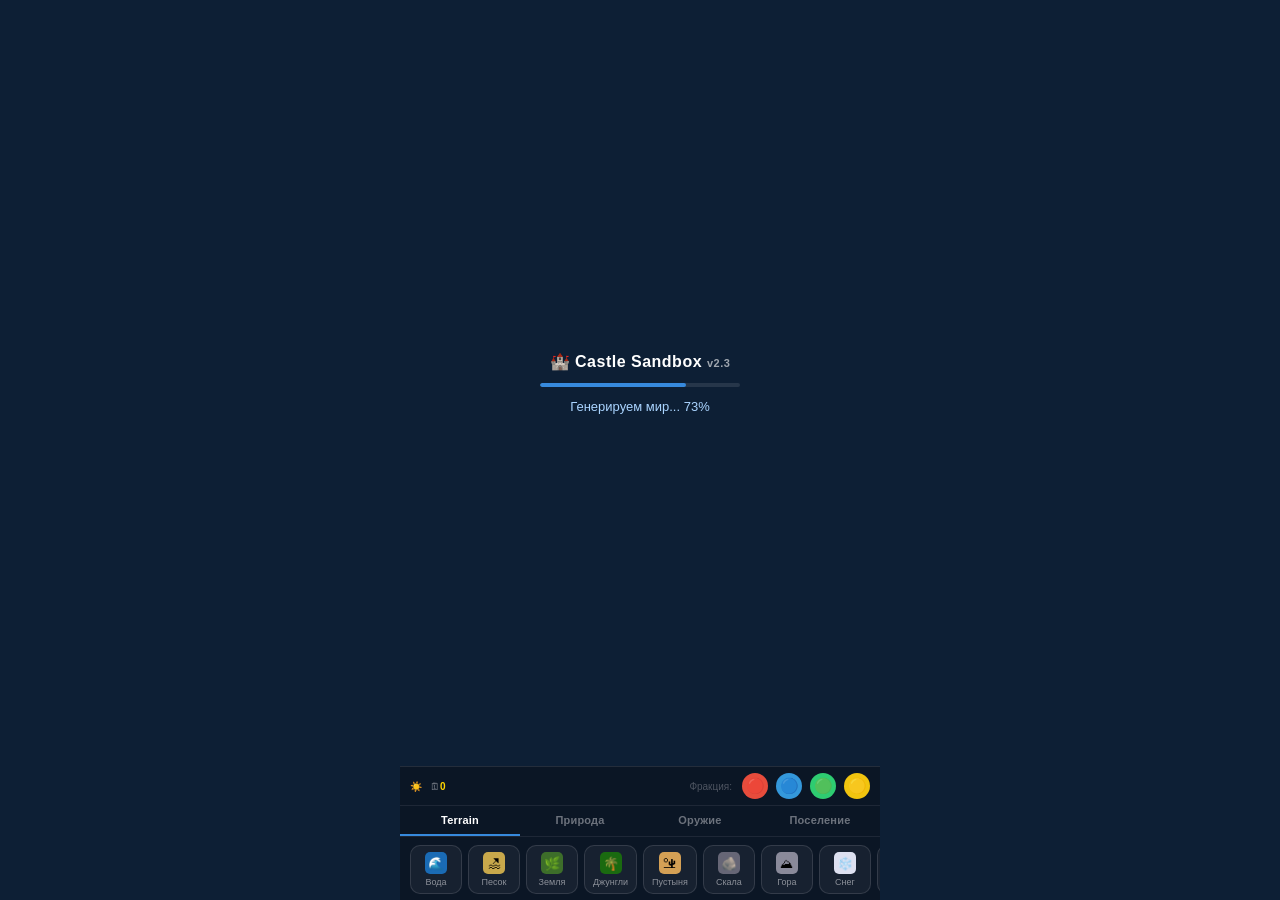
<file: index.html>
<!DOCTYPE html>
<html lang="ru">
<head>
<meta charset="UTF-8">
<meta name="viewport" content="width=device-width, initial-scale=1.0, maximum-scale=1.0, user-scalable=no">
<meta name="mobile-web-app-capable" content="yes">
<meta name="apple-mobile-web-app-capable" content="yes">
<meta name="apple-mobile-web-app-status-bar-style" content="black-translucent">
<title>Castle Sandbox v2.3</title>
<script>
window.Telegram={WebApp:{ready:function(){},expand:function(){},setHeaderColor:function(){},setBackgroundColor:function(){}}};
</script>
<link rel="stylesheet" href="css/style.css">
</head>
<body>
<div id="app">
  <div id="cw">
    <canvas id="gc"></canvas>
    <div id="loading">
      <div id="loading-title">🏰 Castle Sandbox <span style="font-size:11px;opacity:0.6">v2.3</span></div>
      <div id="loading-bar-wrap"><div id="loading-bar"></div></div>
      <div id="loading-pct">Генерируем мир... 0%</div>
    </div>

    <div id="topbar">
      <div id="map-btns">
        <button class="tbtn" onclick="resetWorld()" title="Новый мир">🌍</button>
        <button class="tbtn" onclick="loadEurope()" title="Карта Европы">🗺</button>
        <button class="tbtn" id="speed-btn" onclick="cycleSpeed()" title="Скорость">▶️</button>
        <button class="tbtn" onclick="declareWarAll()" title="Война всем">⚔️</button>
        <button class="tbtn" onclick="saveGame()" title="Сохранить">💾</button>
        <button class="tbtn" onclick="loadGame()" title="Загрузить">📂</button>
      </div>
      <div id="stats">
        🔴<b id="sr">0</b> 🔵<b id="sbl">0</b> 🟢<b id="sg">0</b> 🟡<b id="sy">0</b><br>
        🪵<b id="res-wood">0</b> 🪨<b id="res-stone">0</b> ⚙️<b id="res-iron">0</b><br>
        ⚔️<b id="res-knights">0</b>/10 🌙<b id="day-time">День</b>
      </div>
    </div>

    <div id="elog"></div>
    <div id="zoom-indicator"></div>
    <div id="hint"></div>

    <div id="minimap-wrap">
      <canvas id="minimap" width="120" height="90"></canvas>
    </div>

    <div id="victory-overlay">
      <div id="victory-text">🏆 ПОБЕДА!</div>
      <div id="victory-sub">Все замки покорены</div>
      <button onclick="resetWorld()">🌍 Новая игра</button>
    </div>

    <!-- Castle info panel (tap on castle) -->
    <div id="castle-panel">
      <div id="cp-header">
        <span id="cp-title">🏰 Замок</span>
        <button id="cp-close" onclick="closeCastlePanel()">✕</button>
      </div>
      <div id="cp-rows"></div>
    </div>
  </div>

  <div id="bot">
    <!-- Faction selector + day/weather — lives outside #cw, no touch interference -->
    <div id="faction-bar">
      <b id="weather-icon">☀️</b>
      <span>🗓<b id="day-count">0</b></span>
      <span style="flex:1"></span>
      <span class="flabel">Фракция:</span>
      <div class="fbtn" data-team="red" style="background:#e74c3c" onclick="setPlayerTeam('red')" title="Красные">🔴</div>
      <div class="fbtn" data-team="blue" style="background:#3498db" onclick="setPlayerTeam('blue')" title="Синие">🔵</div>
      <div class="fbtn" data-team="green" style="background:#2ecc71" onclick="setPlayerTeam('green')" title="Зелёные">🟢</div>
      <div class="fbtn" data-team="gold" style="background:#f1c40f" onclick="setPlayerTeam('gold')" title="Золотые">🟡</div>
    </div>
    <div class="tabs">
      <div class="tab active" onclick="swTab(0)">Terrain</div>
      <div class="tab" onclick="swTab(1)">Природа</div>
      <div class="tab" onclick="swTab(2)">Оружие</div>
      <div class="tab" onclick="swTab(3)">Поселение</div>
    </div>
    <div id="brush-row" style="display:none">
      <span class="brl">Кисть</span>
      <input type="range" id="bsl" min="1" max="15" value="4" step="1">
      <span id="bval">4</span>
    </div>
    <div class="tbx" id="tbx"></div>
  </div>
</div>

<script>
if(window.Telegram&&window.Telegram.WebApp){
  const tg=window.Telegram.WebApp;
  tg.ready();tg.expand();
  tg.setHeaderColor('#0d1f35');
  tg.setBackgroundColor('#0d1f35');
}
</script>
<script src="js/geodata.js"></script>
<script src="js/constants.js"></script>
<script src="js/state.js"></script>
<script src="js/terrain.js"></script>
<script src="js/render.js"></script>
<script src="js/simulation.js"></script>
<script src="js/ui.js"></script>
</body>
</html>
</file>
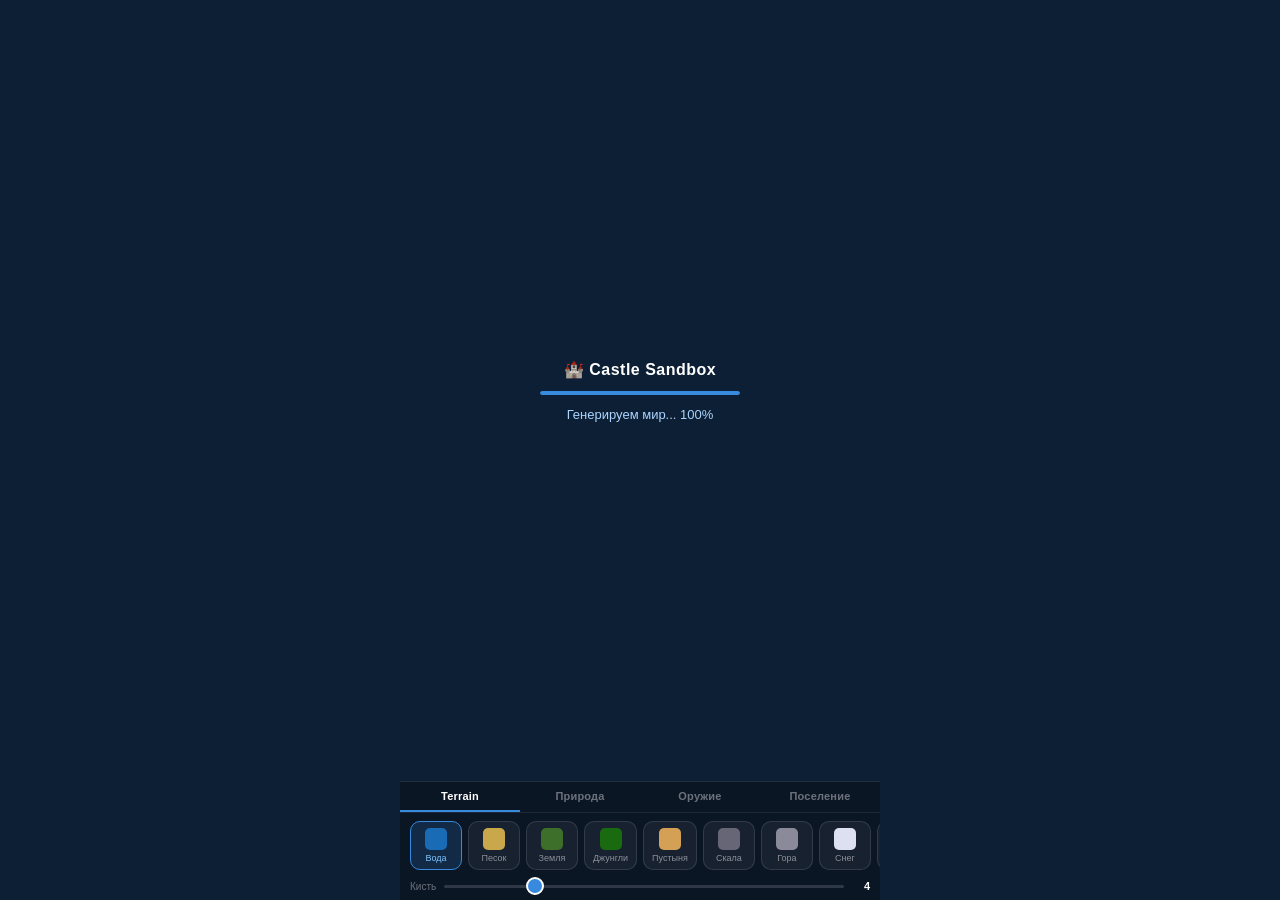
<file: index (2).html>
<!DOCTYPE html>
<html lang="ru">
<head>
<meta charset="UTF-8">
<meta name="viewport" content="width=device-width, initial-scale=1.0, maximum-scale=1.0, user-scalable=no">
<meta name="mobile-web-app-capable" content="yes">
<meta name="apple-mobile-web-app-capable" content="yes">
<meta name="apple-mobile-web-app-status-bar-style" content="black-translucent">
<title>Castle Sandbox</title>
<script>
window.Telegram={WebApp:{ready:function(){},expand:function(){},setHeaderColor:function(){},setBackgroundColor:function(){}}};
</script>
<style>
  *{box-sizing:border-box;margin:0;padding:0;-webkit-tap-highlight-color:transparent}
  html,body{width:100%;height:100%;overflow:hidden;background:#0d1f35;font-family:-apple-system,BlinkMacSystemFont,'SF Pro Display',sans-serif}
  #app{display:flex;flex-direction:column;width:100%;height:100%;max-width:480px;margin:0 auto;position:relative}
  #cw{flex:1;position:relative;overflow:hidden;background:#0d1f35;touch-action:none}
  #gc{display:block;position:absolute;top:0;left:0;image-rendering:pixelated;image-rendering:crisp-edges;transform-origin:0 0}
  #loading{position:absolute;inset:0;display:flex;flex-direction:column;align-items:center;justify-content:center;background:#0d1f35;color:#aad4ff;font-size:13px;z-index:100;gap:12px}
  #loading-bar-wrap{width:200px;height:4px;background:rgba(255,255,255,0.1);border-radius:2px;overflow:hidden}
  #loading-bar{height:100%;background:#378ADD;border-radius:2px;transition:width .1s;width:0%}
  #loading-title{font-size:16px;font-weight:600;color:#fff;letter-spacing:.5px}

  /* TOP BAR */
  #topbar{position:absolute;top:env(safe-area-inset-top,8px);left:8px;right:8px;display:flex;justify-content:space-between;align-items:flex-start;pointer-events:none;z-index:10}
  #topbar>*{pointer-events:auto}
  #map-btns{display:flex;gap:5px}
  .tbtn{background:rgba(10,20,35,0.82);backdrop-filter:blur(8px);border:0.5px solid rgba(255,255,255,0.18);border-radius:10px;padding:7px 11px;font-size:11px;font-weight:600;color:#cce4ff;cursor:pointer;letter-spacing:.2px}
  .tbtn:active{opacity:.7}

  /* STATS */
  #stats{background:rgba(10,20,35,0.82);backdrop-filter:blur(8px);border:0.5px solid rgba(255,255,255,0.18);border-radius:10px;padding:7px 10px;font-size:10px;color:rgba(255,255,255,0.6);line-height:1.9;min-width:80px;text-align:right}
  #stats b{color:#fff;font-weight:600}

  /* EVENT LOG */
  #elog{position:absolute;bottom:4px;left:8px;font-size:10px;color:rgba(255,255,255,0.88);line-height:1.65;pointer-events:none;text-shadow:0 1px 4px rgba(0,0,0,0.9);z-index:10;max-width:55%}

  /* ZOOM INDICATOR */
  #zoom-indicator{position:absolute;top:50%;left:50%;transform:translate(-50%,-50%);background:rgba(0,0,0,0.55);color:#fff;font-size:12px;font-weight:600;padding:6px 14px;border-radius:20px;pointer-events:none;opacity:0;transition:opacity .3s;z-index:20}

  /* BOTTOM PANEL */
  #bot{background:rgba(12,22,38,0.97);backdrop-filter:blur(12px);border-top:0.5px solid rgba(255,255,255,0.1);padding-bottom:env(safe-area-inset-bottom,0px)}
  .tabs{display:flex;border-bottom:0.5px solid rgba(255,255,255,0.08)}
  .tab{flex:1;padding:8px 2px;font-size:11px;font-weight:600;text-align:center;cursor:pointer;color:rgba(255,255,255,0.4);border-bottom:2px solid transparent;letter-spacing:.2px;transition:color .15s}
  .tab.active{color:#fff;border-bottom:2px solid #378ADD}
  .tbx{display:flex;gap:6px;padding:8px 10px 6px;flex-wrap:nowrap;overflow-x:auto;-webkit-overflow-scrolling:touch}
  .tbx::-webkit-scrollbar{display:none}
  .tl{display:flex;flex-direction:column;align-items:center;gap:3px;padding:6px 8px;border:0.5px solid rgba(255,255,255,0.12);border-radius:10px;cursor:pointer;background:rgba(255,255,255,0.05);flex-shrink:0;min-width:52px;transition:all .12s}
  .tl:active{transform:scale(0.93)}
  .tl.active{border-color:#378ADD;background:rgba(55,138,221,0.18)}
  .td{width:22px;height:22px;border-radius:5px;flex-shrink:0}
  .tn{font-size:9px;color:rgba(255,255,255,0.5);white-space:nowrap;font-weight:500}
  .tl.active .tn{color:#7dc4ff}

  /* BRUSH */
  #brush-row{display:flex;align-items:center;gap:8px;padding:4px 10px 8px}
  .brl{font-size:10px;color:rgba(255,255,255,0.4);font-weight:500}
  #bsl{flex:1;-webkit-appearance:none;appearance:none;height:3px;background:rgba(255,255,255,0.15);border-radius:2px;outline:none}
  #bsl::-webkit-slider-thumb{-webkit-appearance:none;width:18px;height:18px;border-radius:50%;background:#378ADD;cursor:pointer;border:2px solid #fff}
  #bval{font-size:11px;font-weight:700;color:#fff;min-width:18px;text-align:right}

  #hint{position:absolute;bottom:0;left:0;right:0;background:rgba(0,0,0,0.7);color:#fff;font-size:11px;padding:5px 10px;pointer-events:none;opacity:0;transition:opacity .2s;z-index:20;text-align:center}
</style>
</head>
<body>
<div id="app">
  <div id="cw">
    <canvas id="gc"></canvas>
    <div id="loading">
      <div id="loading-title">🏰 Castle Sandbox</div>
      <div id="loading-bar-wrap"><div id="loading-bar"></div></div>
      <div id="loading-pct">Генерируем мир... 0%</div>
    </div>
    <div id="topbar">
      <div id="map-btns">
        <button class="tbtn" onclick="resetWorld()">🌍 Новый</button>
        <button class="tbtn" onclick="loadEurope()">🗺 Европа</button>
      </div>
      <div id="stats">
        Боты: <b id="sb">0</b><br>
        🔴<b id="sr">0</b> 🔵<b id="sbl">0</b> 🟢<b id="sg">0</b> 🟡<b id="sy">0</b><br>
        Тик: <b id="stk">0</b>
      </div>
    </div>
    <div id="zoom-indicator">100%</div>
    <div id="elog"></div>
    <div id="hint"></div>
  </div>
  <div id="bot">
    <div class="tabs">
      <div class="tab active" onclick="swTab(0)">Terrain</div>
      <div class="tab" onclick="swTab(1)">Природа</div>
      <div class="tab" onclick="swTab(2)">Оружие</div>
      <div class="tab" onclick="swTab(3)">Поселение</div>
    </div>
    <div class="tbx" id="tbx"></div>
    <div id="brush-row">
      <span class="brl">Кисть</span>
      <input type="range" id="bsl" min="1" max="15" value="4" step="1">
      <span id="bval">4</span>
    </div>
  </div>
</div>

<script>
// ── TELEGRAM INIT ─────────────────────────────────────────────
if(window.Telegram&&window.Telegram.WebApp){
  const tg=window.Telegram.WebApp;
  tg.ready();
  tg.expand();
  tg.setHeaderColor('#0d1f35');
  tg.setBackgroundColor('#0d1f35');
}

// ── TABS ──────────────────────────────────────────────────────
const TABS=[
  [{id:'water',label:'Вода',color:'#1a6bb5'},{id:'sand',label:'Песок',color:'#c8a84b'},{id:'grass',label:'Земля',color:'#3d6e2a'},{id:'jungle',label:'Джунгли',color:'#1a6a10'},{id:'desert',label:'Пустыня',color:'#d4a055'},{id:'rock',label:'Скала',color:'#666676'},{id:'mountain',label:'Гора',color:'#8a8a9a'},{id:'snow',label:'Снег',color:'#dde0f0'},{id:'lava',label:'Лава',color:'#cc3300'}],
  [{id:'tree',label:'Дерево',color:'#235a14'},{id:'pine',label:'Ель',color:'#1a4a0a'},{id:'cactus',label:'Кактус',color:'#4a8a30'},{id:'ore',label:'Руда',color:'#7a4010'},{id:'gold',label:'Золото',color:'#e6b800'},{id:'crystal',label:'Кристалл',color:'#6699cc'}],
  [{id:'bomb',label:'Бомба',color:'#222233'},{id:'fire',label:'Огонь',color:'#ff4400'},{id:'meteor',label:'Метеор',color:'#880000'},{id:'flood',label:'Потоп',color:'#1155cc'},{id:'plague',label:'Чума',color:'#446611'},{id:'lightning',label:'Молния',color:'#ffcc00'}],
  [{id:'vil_red',label:'Красные',color:'#c0392b'},{id:'vil_blue',label:'Синие',color:'#2471a3'},{id:'vil_green',label:'Зелёные',color:'#1e8449'},{id:'vil_gold',label:'Золотые',color:'#d4ac0d'},{id:'wall',label:'Стена',color:'#888899'},{id:'gate',label:'Ворота',color:'#665533'},{id:'house',label:'Дом',color:'#a0522d'}],
];

// ── GEO ───────────────────────────────────────────────────────
const LON0=-25,LON1=45,LAT0=72,LAT1=34;
function g(lon,lat){return[(lon-LON0)/(LON1-LON0),(LAT0-lat)/(LAT0-LAT1)];}

const POLYS=[
  [g(-5,71.5),g(5,71),g(10,71),g(16,70.5),g(20,71),g(24,71),g(26,70),g(28,68),g(29,66),g(28,64),g(26,62),g(24,61),g(22,60),g(24,59),g(26,58),g(27,60.5),g(25,60),g(22,57),g(21,56),g(18,55.5),g(12,54),g(10,54.5),g(8,55),g(10,57.5),g(12,56),g(14,54),g(18,54.5),g(20,54.5),g(22,54),g(24,55),g(24,54),g(26,52),g(28,50),g(30,48),g(32,47),g(34,46),g(36,46.5),g(38,47),g(40,47.5),g(40,46),g(39,45),g(37,44),g(35,43.5),g(36,42),g(40,41),g(44,41),g(44,38),g(42,37),g(40,36.5),g(38,36),g(36,36.5),g(34,37),g(28,37),g(26,37.5),g(23,37),g(22,36.5),g(23,38),g(22,40),g(20,40),g(18,40.5),g(16,41),g(15.5,38),g(16,38.5),g(15,40),g(14,40.5),g(14,38),g(12.5,37.5),g(12,38),g(11,38.5),g(10,44),g(8,44),g(7,43.5),g(6,43),g(3,43),g(0,36.5),g(-2,36),g(-5,36),g(-9,37),g(-9,39),g(-8.5,41),g(-8,42),g(-9,43.5),g(-4,44),g(-2,47),g(-2,48),g(0,49),g(2,51),g(1.5,51),g(-1,50.5),g(-2,50),g(-5,50),g(-5,48),g(-2,47.5),g(-3,48),g(-4,48.5),g(-5,47.5),g(-3,51),g(-5,52),g(-3,55.5),g(-2,56),g(-2,57),g(0,58.5),g(-3,59),g(-5,58.5),g(-6,58),g(-5,57.5),g(-6,56),g(-5,55),g(0,54),g(1,53),g(1.5,51.5),g(0,51),g(2,51),g(4,52),g(5,53),g(7,53.5),g(8,55),g(10,55.5),g(10,57),g(12,56),g(16,54),g(18,54.5),g(20,54.5),g(24,55),g(24,57.5),g(26,56.5),g(25,60),g(24,61),g(26,62),g(28,64),g(29,66),g(28,68),g(26,70),g(24,71),g(20,71),g(16,70.5),g(10,71),g(5,71),g(-5,71.5)],
  [g(-5,50),g(-2,50),g(-1,50.5),g(1.5,51),g(1,53),g(0,54),g(-2,55.5),g(-3,56),g(-5,57.5),g(-6,58),g(-5,58.5),g(-3,59),g(0,58.5),g(-2,57),g(-3,55.5),g(-5,55),g(-6,54),g(-5,52),g(-3,51),g(-5,50)],
  [g(-10,51.5),g(-8,51),g(-6,51.5),g(-6,54),g(-7,55),g(-8,55.5),g(-10,54),g(-10,52),g(-10,51.5)],
  [g(-24,63.5),g(-18,63),g(-13,63.5),g(-13,66),g(-18,66.5),g(-22,66),g(-24,65),g(-24,63.5)],
  [g(8.5,42.5),g(9.5,42),g(9.5,43),g(8.5,43.5),g(8.5,42.5)],
  [g(8,38.5),g(9.5,38.5),g(9.5,40),g(8.5,40.5),g(8,39.5),g(8,38.5)],
  [g(12,37),g(15,37),g(15.5,38),g(14,38.5),g(12.5,37.5),g(12,37)],
];

const MTNS=[
  {p:[g(6,46),g(8,47),g(10,47),g(12,47),g(14,46.5),g(15,46)],w:0.025},
  {p:[g(-2,43),g(0,42.5),g(2,42.5),g(3,43)],w:0.018},
  {p:[g(17,49),g(20,49.5),g(22,49),g(24,48.5),g(26,48),g(28,46)],w:0.018},
  {p:[g(8,44),g(10,43),g(12,42),g(14,40.5),g(15.5,38.5)],w:0.012},
  {p:[g(5,62),g(7,63),g(8,65),g(10,67),g(14,69)],w:0.022},
  {p:[g(14,46),g(16,44),g(18,42),g(20,41),g(22,40)],w:0.018},
  {p:[g(38,43),g(40,43),g(42,43),g(44,42.5)],w:0.015},
];
const FORESTS=[
  {c:g(15,52),r:0.07},{c:g(25,62),r:0.06},{c:g(10,64),r:0.05},
  {c:g(30,58),r:0.06},{c:g(5,48),r:0.04},{c:g(-4,43),r:0.035},
  {c:g(22,48),r:0.04},{c:g(38,55),r:0.05},
];
const RIVERS=[
  [g(8,47.5),g(7.5,49),g(6.5,51),g(4,52)],
  [g(10,48),g(14,48),g(17,48),g(19,47.5),g(22,47),g(24,46),g(26,45),g(29,45.5),g(30,46)],
  [g(14,50.5),g(12,52),g(10,53.5)],
  [g(4,47),g(2,47.5),g(0,47.5),g(-2,47.5)],
  [g(7,46),g(5,44.5),g(4,43.5),g(4,43)],
  [g(19,49.5),g(20,51),g(21,52.5),g(21,54.5)],
];

// ── NOISE ─────────────────────────────────────────────────────
function hash(x,y){let h=(x*374761393+y*668265263);h=(h^(h>>13))*1274126177;return((h^(h>>16))&0xffff)/0xffff;}
function noise(x,y){const ix=Math.floor(x),iy=Math.floor(y),fx=x-ix,fy=y-iy,u=fx*fx*(3-2*fx),v=fy*fy*(3-2*fy);return hash(ix,iy)*(1-u)*(1-v)+hash(ix+1,iy)*u*(1-v)+hash(ix,iy+1)*(1-u)*v+hash(ix+1,iy+1)*u*v;}

function polyContains(poly,px,py,W,H){
  let inside=false;
  for(let i=0,j=poly.length-1;i<poly.length;j=i++){
    const xi=poly[i][0]*W,yi=poly[i][1]*H,xj=poly[j][0]*W,yj=poly[j][1]*H;
    if((yi>py)!==(yj>py)&&px<(xj-xi)*(py-yi)/(yj-yi)+xi) inside=!inside;
  }
  return inside;
}
function segDist(px,py,ax,ay,bx,by){
  const dx=bx-ax,dy=by-ay,l2=dx*dx+dy*dy;
  if(l2===0) return Math.hypot(px-ax,py-ay);
  const t=Math.max(0,Math.min(1,((px-ax)*dx+(py-ay)*dy)/l2));
  return Math.hypot(px-(ax+t*dx),py-(ay+t*dy));
}
function getMtn(nx,ny,W){
  let mx=0;
  for(const m of MTNS) for(let i=0;i<m.p.length-1;i++){
    const d=segDist(nx,ny,m.p[i][0],m.p[i][1],m.p[i+1][0],m.p[i+1][1]);
    const s=Math.max(0,1-d/m.w);if(s>mx)mx=s;
  }
  return mx;
}
function getFst(nx,ny,W){
  let mx=0;
  for(const f of FORESTS){
    const d=Math.hypot((nx-f.c[0])*W,(ny-f.c[1])*W);
    const s=Math.max(0,1-d/(f.r*W));if(s>mx)mx=s;
  }
  return mx;
}

// ── CONSTANTS ─────────────────────────────────────────────────
const TC={red:'#e74c3c',blue:'#3498db',green:'#2ecc71',gold:'#f1c40f'};
const TCRGB={red:'231,76,60',blue:'52,152,219',green:'46,204,113',gold:'241,196,15'};
const WALKABLE=new Set(['grass','sand','snow','burned','desert','jungle','plague']);
const FLAMMABLE=new Set(['tree','pine','grass','jungle','house','gate']);
const RESOURCE=new Set(['tree','pine','ore','gold','crystal','cactus']);
const SOLID=new Set(['rock','mountain','water','lava','wall']);
const BUILDINGS=new Set(['house','wall','gate','vil_red','vil_blue','vil_green','vil_gold']);
const D4=[[-1,0],[1,0],[0,-1],[0,1]];
const D8=[[-1,0],[1,0],[0,-1],[0,1],[-1,-1],[1,-1],[-1,1],[1,1]];

// ── STATE ─────────────────────────────────────────────────────
let W=0,H=0,canvas,ctx,wrap;
let landMask=null,mapCache=null,terrCanvas=null,terrCtx=null;
let grid=[],bots=[],castles=[],armies=[],tick=0,evts=[];
let curTab=0,curTool='water',brushSz=4;
let isDrawing=false,drawStart=null;
let rafId=null;

// ── VIEWPORT / ZOOM ───────────────────────────────────────────
let camX=0,camY=0,camZ=1;
const MIN_Z=0.4,MAX_Z=4;
let pinchStartDist=0,pinchStartZ=1,pinchStartMid={x:0,y:0};
let panStartX=0,panStartY=0,panStartCamX=0,panStartCamY=0;
let isPinching=false,isPanning=false;
let zoomTimer=null;

function clampCam(){
  if(!canvas) return;
  const vw=wrap.clientWidth,vh=wrap.clientHeight;
  const maxX=Math.max(0,W*camZ-vw);
  const maxY=Math.max(0,H*camZ-vh);
  camX=Math.max(0,Math.min(camX,maxX));
  camY=Math.max(0,Math.min(camY,maxY));
}

function applyTransform(){
  canvas.style.transform=`translate(${-camX}px,${-camY}px) scale(${camZ})`;
  canvas.style.width=W+'px';
  canvas.style.height=H+'px';
}

function showZoomIndicator(){
  const zi=document.getElementById('zoom-indicator');
  zi.textContent=Math.round(camZ*100)+'%';
  zi.style.opacity='1';
  clearTimeout(zoomTimer);
  zoomTimer=setTimeout(()=>zi.style.opacity='0',1000);
}

// Screen → canvas coords
function screenToCanvas(sx,sy){
  return{x:(sx+camX)/camZ, y:(sy+camY)/camZ};
}

// ── INIT ──────────────────────────────────────────────────────
function initBase(){
  canvas=document.getElementById('gc');
  wrap=document.getElementById('cw');
  // Use devicePixelRatio for crisp rendering
  const dpr=Math.min(window.devicePixelRatio||1,2);
  W=Math.floor(wrap.clientWidth*dpr);
  H=Math.floor(wrap.clientHeight*dpr);
  canvas.width=W;canvas.height=H;
  canvas.style.width=W+'px';canvas.style.height=H+'px';
  ctx=canvas.getContext('2d');
  terrCanvas=document.createElement('canvas');
  terrCanvas.width=W;terrCanvas.height=H;
  terrCtx=terrCanvas.getContext('2d');
  camX=0;camY=0;camZ=1;
  grid=[];
  for(let y=0;y<H;y++){grid[y]=[];for(let x=0;x<W;x++) grid[y][x]={type:'water',fa:0};}
  bots=[];castles=[];armies=[];tick=0;evts=[];
}

function isLand(x,y){
  const ix=Math.floor(x),iy=Math.floor(y);
  if(ix<0||iy<0||ix>=W||iy>=H) return false;
  return landMask&&landMask[iy*W+ix]===1;
}

// ── MASK BUILD (async chunked) ────────────────────────────────
function buildMask(onDone){
  landMask=new Uint8Array(W*H);
  let y=0;
  function step(){
    const end=Math.min(y+12,H);
    for(;y<end;y++) for(let x=0;x<W;x++){
      for(const poly of POLYS){
        if(polyContains(poly,x,y,W,H)){landMask[y*W+x]=1;break;}
      }
    }
    const pct=Math.round(y/H*100);
    document.getElementById('loading-pct').textContent='Генерируем мир... '+pct+'%';
    document.getElementById('loading-bar').style.width=pct+'%';
    if(y<H) requestAnimationFrame(step); else onDone();
  }
  requestAnimationFrame(step);
}

// ── MAP RENDER ────────────────────────────────────────────────
function buildMapCache(){
  mapCache=document.createElement('canvas');
  mapCache.width=W;mapCache.height=H;
  const mc=mapCache.getContext('2d');
  const img=mc.createImageData(W,H);
  for(let y=0;y<H;y++) for(let x=0;x<W;x++){
    const nx=x/W,ny=y/H;
    const land=isLand(x,y);
    const n=noise(nx*35,ny*35)*0.5+noise(nx*70,ny*70)*0.3+noise(nx*140,ny*140)*0.2;
    let r,g2,b;
    if(!land){
      const n1=isLand(x-1,y)||isLand(x+1,y)||isLand(x,y-1)||isLand(x,y+1);
      const n2=!n1&&(isLand(x-3,y)||isLand(x+3,y)||isLand(x,y-3)||isLand(x,y+3));
      if(n1){r=24;g2=95;b=170;}else if(n2){r=18;g2=75;b=148;}else{r=13;g2=45;b=95;}
      const v=Math.floor(n*6-3);r+=v;g2+=v;b+=v;
    } else {
      const ms=getMtn(nx,ny,W);
      const fs=getFst(nx,ny,W);
      if(ms>0.72||(ny<0.15&&ms>0.2)){r=210+Math.floor(n*20);g2=218+Math.floor(n*18);b=238+Math.floor(n*12);}
      else if(ms>0.2){const t=Math.min(1,(ms-0.2)/0.55);r=Math.round(60+t*78+n*10);g2=Math.round(95+t*45+n*8);b=Math.round(40+t*110+n*12);}
      else{
        const c1=!isLand(x-1,y)||!isLand(x+1,y)||!isLand(x,y-1)||!isLand(x,y+1);
        const c2=!c1&&(!isLand(x-2,y)||!isLand(x+2,y)||!isLand(x,y-2)||!isLand(x,y+2));
        if(c1||c2){r=Math.round(195+n*20);g2=Math.round(162+n*15);b=Math.round(65+n*12);}
        else if(fs>0.25){const t=Math.min(1,(fs-0.25)/0.5);r=Math.round(55-t*22+n*10);g2=Math.round(100-t*28+n*10);b=Math.round(35-t*12+n*8);}
        else{r=Math.round(58+n*14);g2=Math.round(105+n*14);b=Math.round(40+n*10);}
      }
    }
    const i=(y*W+x)*4;
    img.data[i]=Math.max(0,Math.min(255,r));
    img.data[i+1]=Math.max(0,Math.min(255,g2));
    img.data[i+2]=Math.max(0,Math.min(255,b));
    img.data[i+3]=255;
  }
  mc.putImageData(img,0,0);
  mc.strokeStyle='rgba(40,100,200,0.6)';mc.lineWidth=1.5;
  RIVERS.forEach(rv=>{
    mc.beginPath();mc.moveTo(rv[0][0]*W,rv[0][1]*H);
    for(let i=1;i<rv.length;i++) mc.lineTo(rv[i][0]*W,rv[i][1]*H);
    mc.stroke();
  });
}

// ── TERRITORY ─────────────────────────────────────────────────
function computeTerritory(c){
  const sx=Math.round(c.nx*W),sy=Math.round(c.ny*H);
  const maxD=Math.round(c.radius*Math.min(W,H)/100);
  const visited=new Uint8Array(W*H);
  const queue=[];queue.push(sx,sy,0);
  visited[sy*W+sx]=1;
  const cells=[];let qi=0;
  while(qi<queue.length){
    const x=queue[qi++],y=queue[qi++],d=queue[qi++];
    if(d>maxD) continue;
    cells.push(x,y);
    for(const[dx,dy] of D4){
      const nx2=x+dx,ny2=y+dy;
      if(nx2<0||ny2<0||nx2>=W||ny2>=H) continue;
      const k=ny2*W+nx2;
      if(visited[k]) continue;
      const ct=grid[ny2]&&grid[ny2][nx2]?grid[ny2][nx2].type:'water';
      if(!isLand(nx2,ny2)||ct==='water'||ct==='lava') continue;
      visited[k]=1;queue.push(nx2,ny2,d+1);
    }
  }
  c.cells=cells;
}

function rebuildTerritories(){
  terrCtx.clearRect(0,0,W,H);
  castles.forEach(c=>{
    if(!c.cells||c.cells.length<2) return;
    const col=TCRGB[c.team]||'128,128,128';
    const cellSet=new Set();
    for(let i=0;i<c.cells.length;i+=2) cellSet.add(c.cells[i+1]*W+c.cells[i]);
    for(let i=0;i<c.cells.length;i+=2){
      const x=c.cells[i],y=c.cells[i+1];
      const border=!cellSet.has(y*W+(x-1))||!cellSet.has(y*W+(x+1))||!cellSet.has((y-1)*W+x)||!cellSet.has((y+1)*W+x);
      terrCtx.fillStyle=border?`rgba(${col},0.85)`:`rgba(${col},0.18)`;
      terrCtx.fillRect(x,y,1,1);
    }
  });
}

// ── DRAW ──────────────────────────────────────────────────────
function drawCastle(c){
  const cx=Math.round(c.nx*W),cy=Math.round(c.ny*H),tc=TC[c.team]||'#888';
  ctx.fillStyle='#88889a';
  ctx.fillRect(cx-13,cy-13,26,3);ctx.fillRect(cx-13,cy+10,26,3);
  ctx.fillRect(cx-13,cy-13,3,26);ctx.fillRect(cx+10,cy-13,3,26);
  ctx.fillStyle='#aaaabc';
  for(let i=-11;i<=9;i+=4) ctx.fillRect(cx+i,cy-15,3,3);
  [[-12,-12],[10,-12],[-12,10],[10,10]].forEach(([tx,ty])=>{
    ctx.fillStyle='#9999aa';ctx.fillRect(cx+tx,cy+ty,6,6);
    ctx.fillStyle='#bbbbcc';ctx.fillRect(cx+tx,cy+ty,6,2);
    ctx.fillStyle=tc;ctx.fillRect(cx+tx+1,cy+ty-2,3,2);
  });
  ctx.fillStyle='#7070a0';ctx.fillRect(cx-5,cy-5,10,10);
  ctx.fillStyle='#50508a';ctx.fillRect(cx-3,cy-1,6,6);
  ctx.fillStyle='#222240';ctx.fillRect(cx-1,cy+1,3,5);
  ctx.fillStyle='rgba(0,0,0,0.5)';ctx.fillRect(cx,cy-10,1,6);
  ctx.fillStyle=tc;ctx.fillRect(cx+1,cy-10,5,3);
  const pct=Math.min(1,c.power/250);
  ctx.beginPath();ctx.arc(cx,cy,18,0-Math.PI/2,0-Math.PI/2+Math.PI*2*pct);
  ctx.strokeStyle=tc;ctx.lineWidth=2;ctx.stroke();ctx.lineWidth=1;
  ctx.fillStyle='rgba(0,0,0,0.6)';ctx.fillRect(cx-10,cy+17,20,9);
  ctx.fillStyle=tc;ctx.font='bold 7px monospace';ctx.textAlign='center';
  ctx.fillText('⚡'+Math.floor(c.power),cx,cy+24);ctx.textAlign='left';
}

function drawArmy(a){
  const px=Math.round(a.x*W),py=Math.round(a.y*H);
  ctx.fillStyle=TC[a.team];
  ctx.beginPath();ctx.arc(px,py,5,0,Math.PI*2);ctx.fill();
  ctx.fillStyle='rgba(255,255,255,0.9)';
  ctx.beginPath();ctx.arc(px,py,2,0,Math.PI*2);ctx.fill();
  ctx.fillStyle='rgba(0,0,0,0.5)';ctx.fillRect(px-5,py-8,10,2);
  ctx.fillStyle=TC[a.team];ctx.fillRect(px-5,py-8,Math.round(10*a.hp/a.maxhp),2);
}

function drawBot(b){
  ctx.fillStyle=TC[b.team]||'#fff';ctx.fillRect(b.x-1,b.y-1,3,3);
  ctx.fillStyle='rgba(255,255,255,0.7)';ctx.fillRect(b.x,b.y,1,1);
}

function render(){
  if(mapCache) ctx.drawImage(mapCache,0,0);
  else{ctx.fillStyle='#0d1f35';ctx.fillRect(0,0,W,H);}
  ctx.drawImage(terrCanvas,0,0);
  castles.forEach(drawCastle);
  armies.forEach(drawArmy);
  bots.forEach(drawBot);
}

// ── WEAPONS ───────────────────────────────────────────────────
function explode(cx,cy,R,lava){
  for(let dy=0-R;dy<=R;dy++) for(let dx=0-R;dx<=R;dx++){
    if(dx*dx+dy*dy>R*R) continue;
    const nx=cx+dx,ny=cy+dy;if(nx<0||ny<0||nx>=W||ny>=H) continue;
    const dist=Math.sqrt(dx*dx+dy*dy);
    if(lava&&dist<R*0.35) grid[ny][nx].type='lava';
    else{const r=Math.random();grid[ny][nx].type=r<0.4?'burned':r<0.7?'sand':'rock';}
  }
  bots=bots.filter(b=>Math.hypot(b.x-cx,b.y-cy)>R*0.8);
  armies=armies.filter(a=>Math.hypot(a.x*W-cx,a.y*H-cy)>R*0.7);
}

// ── TOOL ──────────────────────────────────────────────────────
function applyTool(x,y,cx,cy){
  if(x<0||y<0||x>=W||y>=H) return;
  const cell=grid[y][x];
  if(curTool==='bomb'){if(x===cx&&y===cy) explode(cx,cy,Math.round(brushSz*4),false);}
  else if(curTool==='meteor'){if(x===cx&&y===cy) explode(cx,cy,Math.round(brushSz*6),true);}
  else if(curTool==='lightning'){if(x===cx&&y===cy){cell.type='burned';bots=bots.filter(b=>!(b.x===cx&&b.y===cy));}}
  else if(curTool==='fire'){if(FLAMMABLE.has(cell.type)) cell.type='fire';}
  else if(curTool==='flood'){cell.type='water';}
  else if(curTool==='plague'){cell.type='plague';bots=bots.filter(b=>!(b.x===x&&b.y===y));}
  else if(curTool.startsWith('vil_')){
    if(x===cx&&y===cy){
      if(!isLand(cx,cy)){logEvent('⛔ Только на суше!');return;}
      placeCastle(cx,cy,curTool.replace('vil_',''));
    }
  }
  else if(['wall','gate','house'].includes(curTool)){cell.type=curTool;}
  else{cell.type=curTool;}
}

function paintAt(sx,sy){
  const{x:cx,y:cy}=screenToCanvas(sx,sy);
  const r=Math.max(1,Math.round(brushSz/camZ));
  for(let dy=0-r;dy<=r;dy++) for(let dx=0-r;dx<=r;dx++){
    if(dx*dx+dy*dy>r*r) continue;
    applyTool(Math.round(cx+dx),Math.round(cy+dy),Math.round(cx),Math.round(cy));
  }
}

// ── CASTLE ────────────────────────────────────────────────────
function placeCastle(cx,cy,team){
  castles=castles.filter(c=>c.team!==team);
  const c={nx:cx/W,ny:cy/H,team,power:50,radius:6,cells:[],attackCooldown:0};
  computeTerritory(c);castles.push(c);
  rebuildTerritories();
  let n=0;
  for(let dy=-15;dy<=15&&n<10;dy++) for(let dx=-15;dx<=15&&n<10;dx++){
    const nx2=cx+dx,ny2=cy+dy;
    if(nx2<0||ny2<0||nx2>=W||ny2>=H) continue;
    if(isLand(nx2,ny2)&&Math.random()<0.4){bots.push({x:nx2,y:ny2,team,hp:5,maxhp:5,timer:0,res:0,bc:0});n++;}
  }
  logEvent('🏰 Замок '+team+' (+10 работяг)');
}

// ── SIMULATION ────────────────────────────────────────────────
function updateCastles(){
  let dirty=false;
  castles.forEach(c=>{
    c.power=Math.min(300,c.power+0.08);
    const nr=Math.min(22,6+Math.floor(c.power/12));
    if(nr!==c.radius){c.radius=nr;computeTerritory(c);dirty=true;}
    if(c.attackCooldown>0){c.attackCooldown--;return;}
    const enemies=castles.filter(e=>e.team!==c.team);
    if(!enemies.length||c.power<120) return;
    const target=enemies.reduce((b,e)=>Math.hypot(e.nx-c.nx,e.ny-c.ny)<Math.hypot(b.nx-c.nx,b.ny-c.ny)?e:b);
    const hp=Math.floor(c.power*0.4);
    armies.push({x:c.nx,y:c.ny,team:c.team,tx:target.nx,ty:target.ny,targetTeam:target.team,hp,maxhp:hp});
    c.power-=hp;c.attackCooldown=150;
    logEvent('⚔️ '+c.team+' → '+target.team);
  });
  if(dirty) rebuildTerritories();
}

function updateArmies(){
  const dead=new Set();
  armies.forEach((a,i)=>{
    if(dead.has(i)) return;
    const dx=a.tx-a.x,dy=a.ty-a.y,dist=Math.hypot(dx,dy);
    if(dist<0.008){
      const tc=castles.find(c=>c.team===a.targetTeam);
      if(tc){
        tc.power-=a.hp*1.5;
        if(tc.power<=0){
          logEvent('🏴 '+a.team+' захватил '+tc.team+'!');
          const old=tc.team;tc.team=a.team;tc.power=60;tc.radius=10;tc.attackCooldown=80;
          computeTerritory(tc);rebuildTerritories();
          bots.forEach(b=>{if(b.team===old&&Math.hypot(b.x-tc.nx*W,b.y-tc.ny*H)<15) b.team=a.team;});
        } else logEvent('🛡 '+tc.team+' отбил атаку!');
      }
      dead.add(i);return;
    }
    a.x+=dx/dist*0.005;a.y+=dy/dist*0.005;
    armies.forEach((b2,j)=>{
      if(i===j||dead.has(j)||b2.team===a.team) return;
      if(Math.hypot((b2.x-a.x)*W,(b2.y-a.y)*H)<6){
        const dmg=Math.min(a.hp,b2.hp)*0.25;
        a.hp-=dmg;b2.hp-=dmg;
        if(a.hp<=0){dead.add(i);logEvent('💀 '+a.team+' разбит');}
        if(b2.hp<=0){dead.add(j);logEvent('💀 '+b2.team+' разбит');}
      }
    });
  });
  armies=armies.filter((_,i)=>!dead.has(i));
}

function updateBots(){
  const dead=new Set();
  bots.forEach((b,i)=>{
    if(dead.has(i)) return;
    b.timer=(b.timer||0)+1;
    if(b.timer%10!==0) return;
    if(!isLand(b.x,b.y)){dead.add(i);return;}
    const ei=bots.findIndex((e,j)=>!dead.has(j)&&e.team!==b.team&&Math.hypot(e.x-b.x,e.y-b.y)<=2);
    if(ei>=0){bots[ei].hp-=1;if(bots[ei].hp<=0) dead.add(ei);return;}
    const dirs=[...D8].sort(()=>Math.random()-0.5);
    for(const[dx,dy] of dirs){
      const nx2=b.x+dx,ny2=b.y+dy;
      if(nx2<0||ny2<0||nx2>=W||ny2>=H) continue;
      if(!isLand(nx2,ny2)) continue;
      if(bots.some((e,j)=>!dead.has(j)&&e.x===nx2&&e.y===ny2&&e.team===b.team)) continue;
      b.x=nx2;b.y=ny2;break;
    }
    if(bots.length<80&&Math.random()<0.001) bots.push({x:b.x,y:b.y,team:b.team,hp:3,maxhp:5,timer:0,res:0,bc:0});
  });
  bots=bots.filter((_,i)=>!dead.has(i));
}

function updateFire(){
  for(let y=0;y<H;y++) for(let x=0;x<W;x++){
    const c=grid[y][x];if(c.type!=='fire') continue;
    c.fa=(c.fa||0)+1;
    if(c.fa>40+Math.floor(Math.random()*40)){c.type='burned';c.fa=0;continue;}
    if(Math.random()<Math.max(0,0.05-c.fa*0.001)){
      const d=D4[Math.floor(Math.random()*4)];
      const nx2=x+d[0],ny2=y+d[1];
      if(nx2>=0&&ny2>=0&&nx2<W&&ny2<H&&FLAMMABLE.has(grid[ny2][nx2].type)){grid[ny2][nx2].type='fire';grid[ny2][nx2].fa=0;}
    }
  }
}

function logEvent(msg){evts.unshift(msg);if(evts.length>5) evts.pop();document.getElementById('elog').innerHTML=evts.join('<br>');}
function updateStats(){
  const c={red:0,blue:0,green:0,gold:0};bots.forEach(b=>c[b.team]=(c[b.team]||0)+1);
  document.getElementById('sb').textContent=bots.length;
  document.getElementById('sr').textContent=c.red||0;document.getElementById('sbl').textContent=c.blue||0;
  document.getElementById('sg').textContent=c.green||0;document.getElementById('sy').textContent=c.gold||0;
  document.getElementById('stk').textContent=tick;
}

// ── MAIN LOOP ─────────────────────────────────────────────────
let lastT=0;
function loop(ts){
  rafId=requestAnimationFrame(loop);
  if(ts-lastT<60) return;
  lastT=ts;tick++;
  if(tick%2===0) updateBots();
  if(tick%3===0) updateFire();
  if(tick%4===0) updateArmies();
  if(tick%30===0) updateCastles();
  if(tick%20===0) updateStats();
  render();
  applyTransform();
}

// ── TOUCH EVENTS (functions only, listeners added after DOM ready) ──
function getTouchDist(t){return Math.hypot(t[1].clientX-t[0].clientX,t[1].clientY-t[0].clientY);}
function getTouchMid(t){return{x:(t[0].clientX+t[1].clientX)/2,y:(t[0].clientY+t[1].clientY)/2};}
function setupEvents(){

wrap.addEventListener('touchstart',e=>{
  e.preventDefault();
  if(e.touches.length===2){
    isPinching=true;isDrawing=false;isPanning=false;
    pinchStartDist=getTouchDist(e.touches);
    pinchStartZ=camZ;
    const mid=getTouchMid(e.touches);
    pinchStartMid=mid;
    panStartX=mid.x;panStartY=mid.y;
    panStartCamX=camX;panStartCamY=camY;
  } else if(e.touches.length===1&&!isPinching){
    const t=e.touches[0];
    drawStart={x:t.clientX,y:t.clientY};
    isDrawing=true;isPanning=false;
    paintAt(t.clientX,t.clientY);
  }
},{passive:false});

wrap.addEventListener('touchmove',e=>{
  e.preventDefault();
  if(e.touches.length===2&&isPinching){
    const dist=getTouchDist(e.touches);
    const mid=getTouchMid(e.touches);
    // Zoom
    const newZ=Math.max(MIN_Z,Math.min(MAX_Z,pinchStartZ*(dist/pinchStartDist)));
    // Pan simultaneously
    const dx=mid.x-panStartX,dy=mid.y-panStartY;
    // Zoom around pinch midpoint
    const zRatio=newZ/camZ;
    camX=mid.x*newZ-(mid.x*pinchStartZ-(panStartCamX));
    camY=mid.y*newZ-(mid.y*pinchStartZ-(panStartCamY));
    camZ=newZ;
    clampCam();
    showZoomIndicator();
  } else if(e.touches.length===1&&isDrawing){
    const t=e.touches[0];
    paintAt(t.clientX,t.clientY);
  }
},{passive:false});

wrap.addEventListener('touchend',e=>{
  e.preventDefault();
  if(e.touches.length<2) isPinching=false;
  if(e.touches.length===0){isDrawing=false;isPanning=false;}
},{passive:false});

// Mouse support (desktop testing)
wrap.addEventListener('mousedown',e=>{isDrawing=true;paintAt(e.clientX,e.clientY);});
wrap.addEventListener('mousemove',e=>{if(isDrawing) paintAt(e.clientX,e.clientY);});
wrap.addEventListener('mouseup',()=>isDrawing=false);
wrap.addEventListener('mouseleave',()=>isDrawing=false);
wrap.addEventListener('wheel',e=>{
  e.preventDefault();
  const delta=e.deltaY>0?0.9:1.1;
  const newZ=Math.max(MIN_Z,Math.min(MAX_Z,camZ*delta));
  const rect=wrap.getBoundingClientRect();
  const mx=e.clientX-rect.left,my=e.clientY-rect.top;
  camX=mx-(mx-camX)*newZ/camZ;
  camY=my-(my-camY)*newZ/camZ;
  camZ=newZ;clampCam();showZoomIndicator();
},{passive:false});
} // end setupEvents

// ── TOOLS UI ──────────────────────────────────────────────────
function renderTools(){
  const box=document.getElementById('tbx');box.innerHTML='';
  TABS[curTab].forEach(t=>{
    const el=document.createElement('div');
    el.className='tl'+(curTool===t.id?' active':'');
    el.innerHTML=`<div class="td" style="background:${t.color}"></div><span class="tn">${t.label}</span>`;
    el.addEventListener('touchstart',ev=>{ev.stopPropagation();curTool=t.id;renderTools();},{passive:true});
    el.addEventListener('click',()=>{curTool=t.id;renderTools();});
    box.appendChild(el);
  });
}
function swTab(i){curTab=i;curTool=TABS[i][0].id;document.querySelectorAll('.tab').forEach((el,j)=>el.classList.toggle('active',j===i));renderTools();}
function showHint(txt){const h=document.getElementById('hint');h.textContent=txt;h.style.opacity='1';clearTimeout(h._t);h._t=setTimeout(()=>h.style.opacity='0',1500);}

document.getElementById('bsl').addEventListener('input',function(){brushSz=parseInt(this.value);document.getElementById('bval').textContent=brushSz;});

// ── WORLD ACTIONS ─────────────────────────────────────────────
function resetWorld(){
  cancelAnimationFrame(rafId);
  landMask=null;mapCache=null;
  initBase();renderTools();
  document.getElementById('loading').style.display='flex';
  document.getElementById('loading-bar').style.width='0%';
  buildMask(()=>{buildMapCache();document.getElementById('loading').style.display='none';rafId=requestAnimationFrame(loop);});
}

function loadEurope(){
  cancelAnimationFrame(rafId);
  landMask=null;mapCache=null;
  initBase();
  document.getElementById('loading').style.display='flex';
  document.getElementById('loading-bar').style.width='0%';
  buildMask(()=>{buildMapCache();document.getElementById('loading').style.display='none';rafId=requestAnimationFrame(loop);});
}

// ── START ─────────────────────────────────────────────────────
window.addEventListener('load',function(){
  initBase();
  renderTools();
  setupEvents();
  document.getElementById('loading').style.display='flex';
  document.getElementById('loading-bar').style.width='0%';
  buildMask(()=>{
    buildMapCache();
    document.getElementById('loading').style.display='none';
    rafId=requestAnimationFrame(loop);
  });
});
</script>
</body>
</html>
</file>
<file: css/style.css>
*{box-sizing:border-box;margin:0;padding:0;-webkit-tap-highlight-color:transparent}
  html,body{width:100%;height:100%;overflow:hidden;background:#0d1f35;font-family:-apple-system,BlinkMacSystemFont,'SF Pro Display',sans-serif}
  #app{display:flex;flex-direction:column;width:100%;height:100%;max-width:480px;margin:0 auto;position:relative}
  #cw{flex:1;position:relative;overflow:hidden;background:#0d1f35;touch-action:none}
  #gc{display:block;position:absolute;top:0;left:0;image-rendering:pixelated;image-rendering:crisp-edges;transform-origin:0 0;pointer-events:none}
  #loading{position:absolute;inset:0;display:flex;flex-direction:column;align-items:center;justify-content:center;background:#0d1f35;color:#aad4ff;font-size:13px;z-index:100;gap:12px}
  #loading-bar-wrap{width:200px;height:4px;background:rgba(255,255,255,0.1);border-radius:2px;overflow:hidden}
  #loading-bar{height:100%;background:#378ADD;border-radius:2px;transition:width .1s;width:0%}
  #loading-title{font-size:16px;font-weight:600;color:#fff;letter-spacing:.5px}

  /* TOP BAR */
  #topbar{position:absolute;top:env(safe-area-inset-top,8px);left:8px;right:8px;display:flex;justify-content:space-between;align-items:flex-start;pointer-events:none;z-index:50}
  #topbar>*{pointer-events:auto}
  #map-btns{display:flex;gap:5px;flex-wrap:wrap;max-width:55%}
  .tbtn{background:linear-gradient(180deg,#3a3a3a,#252525);border:1px solid #555;border-radius:7px;padding:7px 10px;font-size:15px;color:#ddd;cursor:pointer;box-shadow:0 2px 0 #111,inset 0 1px 0 rgba(255,255,255,0.1);display:inline-flex;align-items:center;justify-content:center;min-height:34px;min-width:34px}
  .tbtn:active{opacity:.65;transform:translateY(1px)}
  .tbtn.active{background:linear-gradient(180deg,#378ADD,#2260a0);border-color:#5aabff;color:#fff}

  /* STATS */
  #stats{background:linear-gradient(180deg,rgba(30,20,10,0.92),rgba(20,15,5,0.92));backdrop-filter:blur(8px);border:1px solid #554400;border-radius:6px;padding:6px 10px;font-size:10px;color:#aa9966;line-height:1.9;min-width:80px;text-align:right;box-shadow:0 2px 8px rgba(0,0,0,0.6),inset 0 1px 0 rgba(255,200,50,0.1)}
  #stats b{color:#ffd700;font-weight:700;text-shadow:0 0 6px rgba(255,215,0,0.3)}

  /* FACTION BAR (in bottom panel) */
  #faction-bar{display:flex;align-items:center;gap:8px;padding:6px 10px;border-bottom:0.5px solid rgba(255,255,255,0.08);font-size:10px;color:rgba(255,255,255,0.45)}
  #faction-bar b{color:#ffd700;font-weight:700}
  #faction-bar .flabel{margin-right:2px;opacity:0.6}
  .fbtn{width:26px;height:26px;border-radius:50%;border:2px solid transparent;cursor:pointer;font-size:15px;display:flex;align-items:center;justify-content:center;background:rgba(0,0,0,0.4);transition:all .15s}
  .fbtn:active{transform:scale(0.85)}
  .fbtn.selected{border-color:#fff;box-shadow:0 0 8px rgba(255,255,255,0.7)}

  /* EVENT LOG */
  #elog{position:absolute;bottom:4px;left:8px;font-size:10px;color:rgba(255,255,255,0.88);line-height:1.65;pointer-events:none;text-shadow:0 1px 4px rgba(0,0,0,0.9);z-index:10;max-width:55%}

  /* ZOOM INDICATOR */
  #zoom-indicator{position:absolute;top:50%;left:50%;transform:translate(-50%,-50%);background:linear-gradient(180deg,#3a3a3a,#222);border:1px solid #555;color:#ffd700;font-size:12px;font-weight:700;padding:6px 16px;border-radius:4px;pointer-events:none;opacity:0;transition:opacity .3s;z-index:20;box-shadow:0 2px 8px rgba(0,0,0,0.6);text-shadow:0 0 8px rgba(255,215,0,0.5)}

  /* MINI-MAP */
  #minimap-wrap{position:absolute;bottom:8px;right:8px;z-index:10;border:1px solid rgba(255,255,255,0.25);border-radius:4px;overflow:hidden;background:rgba(0,0,0,0.5);cursor:pointer;transition:opacity .2s}
  #minimap-wrap:active{opacity:.7}
  #minimap{display:block}

  /* VICTORY OVERLAY */
  #victory-overlay{position:absolute;inset:0;display:none;flex-direction:column;align-items:center;justify-content:center;background:rgba(0,0,0,0.75);z-index:60;gap:16px;backdrop-filter:blur(4px)}
  #victory-text{font-size:22px;font-weight:800;color:#ffd700;text-align:center;text-shadow:0 0 24px rgba(255,215,0,0.8);letter-spacing:1px;padding:0 20px}
  #victory-sub{font-size:13px;color:rgba(255,255,255,0.7);text-align:center}
  #victory-overlay button{background:linear-gradient(180deg,#378ADD,#2260a0);border:1px solid #5aabff;border-radius:8px;padding:10px 28px;font-size:14px;font-weight:700;color:#fff;cursor:pointer;box-shadow:0 4px 0 #0a2a50}
  #victory-overlay button:active{transform:translateY(2px);box-shadow:0 2px 0 #0a2a50}

  /* BOTTOM PANEL */
  #bot{background:rgba(12,22,38,0.97);backdrop-filter:blur(12px);border-top:0.5px solid rgba(255,255,255,0.1);padding-bottom:env(safe-area-inset-bottom,0px)}
  .tabs{display:flex;border-bottom:0.5px solid rgba(255,255,255,0.08)}
  .tab{flex:1;padding:8px 2px;font-size:11px;font-weight:600;text-align:center;cursor:pointer;color:rgba(255,255,255,0.4);border-bottom:2px solid transparent;letter-spacing:.2px;transition:color .15s}
  .tab.active{color:#fff;border-bottom:2px solid #378ADD}
  .tbx{display:flex;gap:6px;padding:8px 10px 6px;flex-wrap:nowrap;overflow-x:auto;-webkit-overflow-scrolling:touch}
  .tbx::-webkit-scrollbar{display:none}
  .tl{display:flex;flex-direction:column;align-items:center;gap:3px;padding:6px 8px;border:0.5px solid rgba(255,255,255,0.12);border-radius:10px;cursor:pointer;background:rgba(255,255,255,0.05);flex-shrink:0;min-width:52px;transition:all .12s}
  .tl:active{transform:scale(0.93)}
  .tl.active{border-color:#378ADD;background:rgba(55,138,221,0.18)}
  .td{width:22px;height:22px;border-radius:5px;flex-shrink:0}
  .tn{font-size:9px;color:rgba(255,255,255,0.5);white-space:nowrap;font-weight:500}
  .tl.active .tn{color:#7dc4ff}

  /* BRUSH */
  #brush-row{display:flex;align-items:center;gap:8px;padding:4px 10px 8px}
  .brl{font-size:10px;color:rgba(255,255,255,0.4);font-weight:500}
  #bsl{flex:1;-webkit-appearance:none;appearance:none;height:3px;background:rgba(255,255,255,0.15);border-radius:2px;outline:none}
  #bsl::-webkit-slider-thumb{-webkit-appearance:none;width:18px;height:18px;border-radius:50%;background:#378ADD;cursor:pointer;border:2px solid #fff}
  #bval{font-size:11px;font-weight:700;color:#fff;min-width:18px;text-align:right}

  #hint{position:absolute;bottom:0;left:0;right:0;background:rgba(0,0,0,0.7);color:#fff;font-size:11px;padding:5px 10px;pointer-events:none;opacity:0;transition:opacity .2s;z-index:20;text-align:center}

  /* CASTLE PANEL */
  #castle-panel{position:absolute;bottom:0;left:0;right:0;background:linear-gradient(180deg,rgba(10,20,40,0.97),rgba(5,12,28,0.99));border-top:1px solid rgba(255,255,255,0.15);border-radius:14px 14px 0 0;padding:0 0 env(safe-area-inset-bottom,0px);z-index:55;transform:translateY(100%);transition:transform .25s cubic-bezier(.22,.68,0,1.2);pointer-events:auto;box-shadow:0 -4px 24px rgba(0,0,0,0.7)}
  #castle-panel.open{transform:translateY(0)}
  #cp-header{display:flex;align-items:center;justify-content:space-between;padding:12px 14px 8px;border-bottom:0.5px solid rgba(255,255,255,0.1)}
  #cp-title{font-size:13px;font-weight:700;color:#fff;letter-spacing:.3px}
  #cp-close{background:rgba(255,255,255,0.1);border:none;border-radius:50%;width:26px;height:26px;color:rgba(255,255,255,0.6);font-size:13px;cursor:pointer;display:flex;align-items:center;justify-content:center;line-height:1}
  #cp-close:active{background:rgba(255,255,255,0.2)}
  #cp-rows{padding:6px 14px 10px;display:flex;flex-direction:column;gap:4px}
  .cp-row{display:flex;align-items:center;gap:6px;padding:5px 0;border-bottom:0.5px solid rgba(255,255,255,0.06)}
  .cp-row:last-child{border-bottom:none}
  .cp-row>span{flex:1;font-size:11px;color:rgba(255,255,255,0.55)}
  .cp-row>b{min-width:36px;text-align:right;font-size:12px;font-weight:700;color:#ffd700;text-shadow:0 0 6px rgba(255,215,0,0.4)}
  .cp-btn{background:linear-gradient(180deg,#2a7a3a,#1a5828);border:1px solid #3aaa4a;border-radius:6px;color:#7effa0;font-size:11px;font-weight:700;padding:4px 10px;cursor:pointer;flex-shrink:0;min-width:42px;text-align:center}
  .cp-btn:active{opacity:.7;transform:scale(0.95)}
  .cp-btn.upgrade{background:linear-gradient(180deg,#b87e00,#7a5000);border-color:#ffd700;color:#ffd700;font-size:10px;min-width:90px}
  .cp-btn:disabled{background:rgba(255,255,255,0.06);border-color:rgba(255,255,255,0.1);color:rgba(255,255,255,0.25);cursor:default}
</file>
